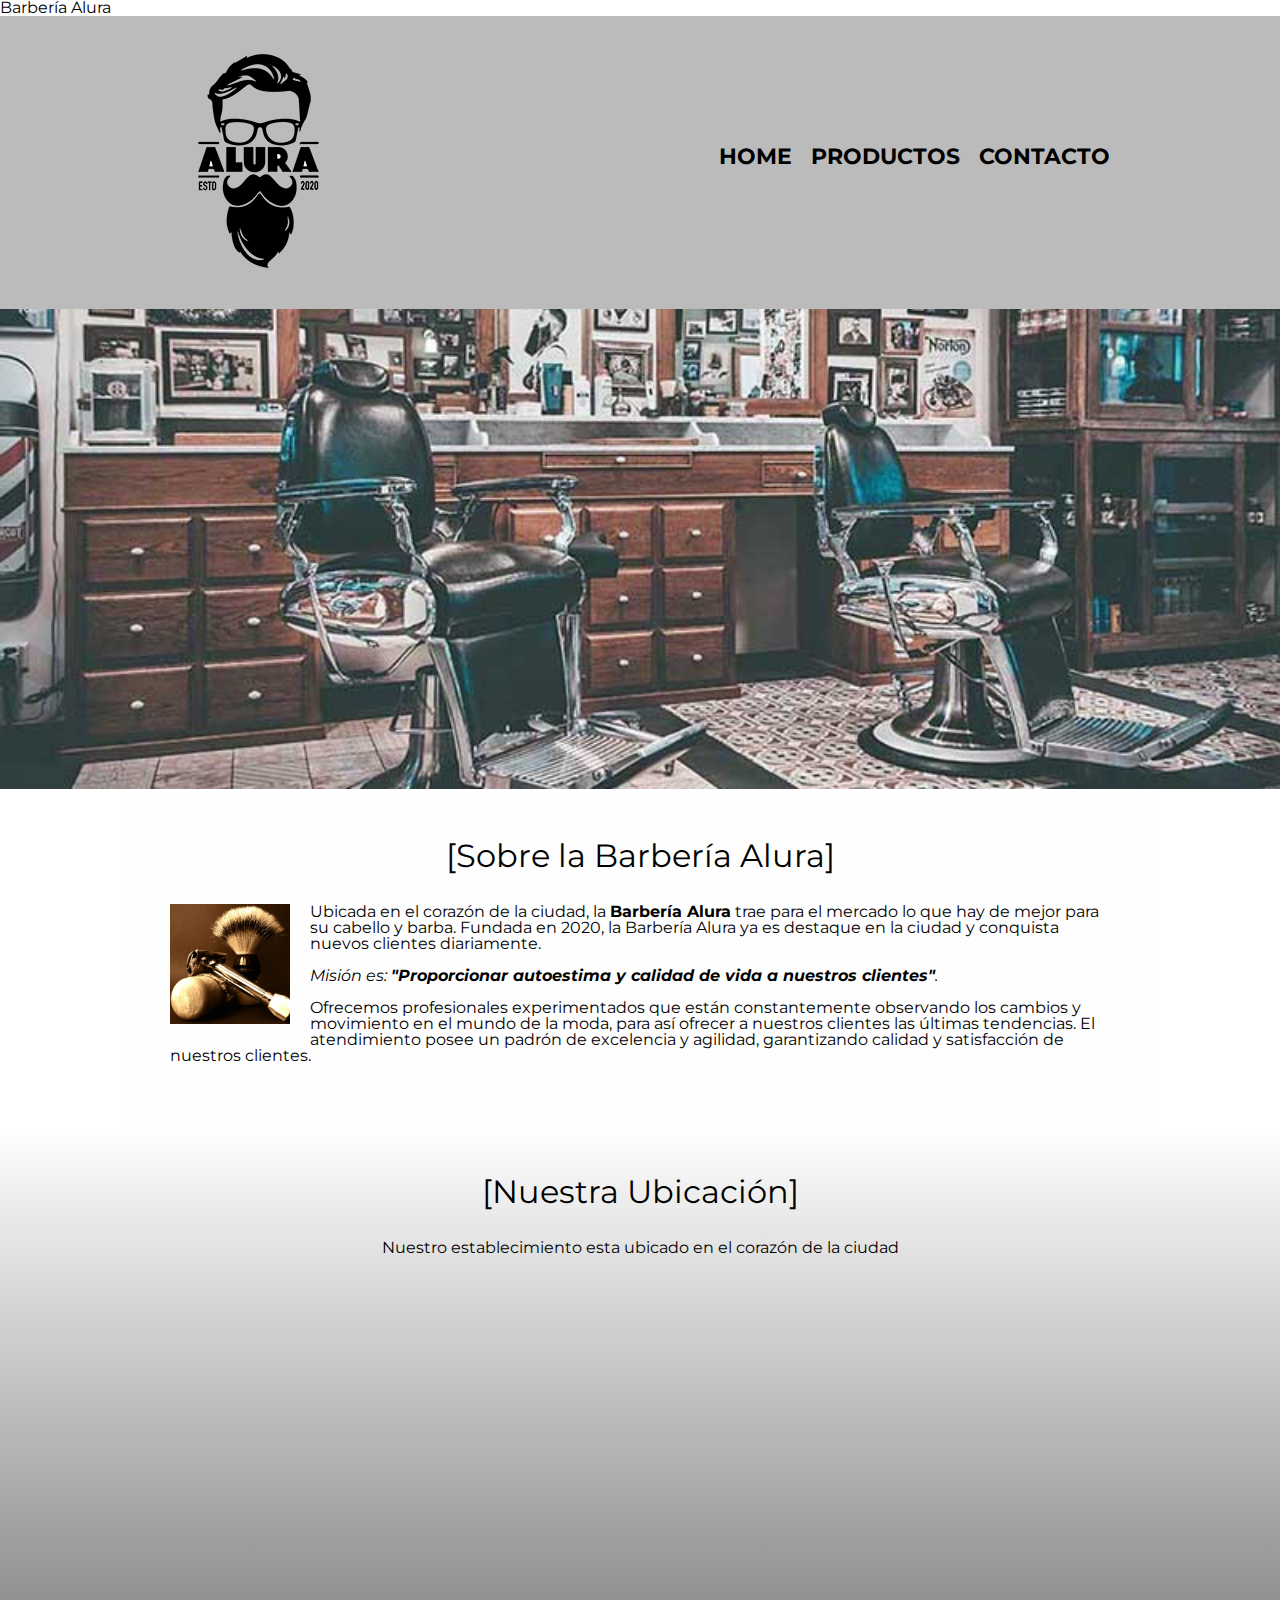
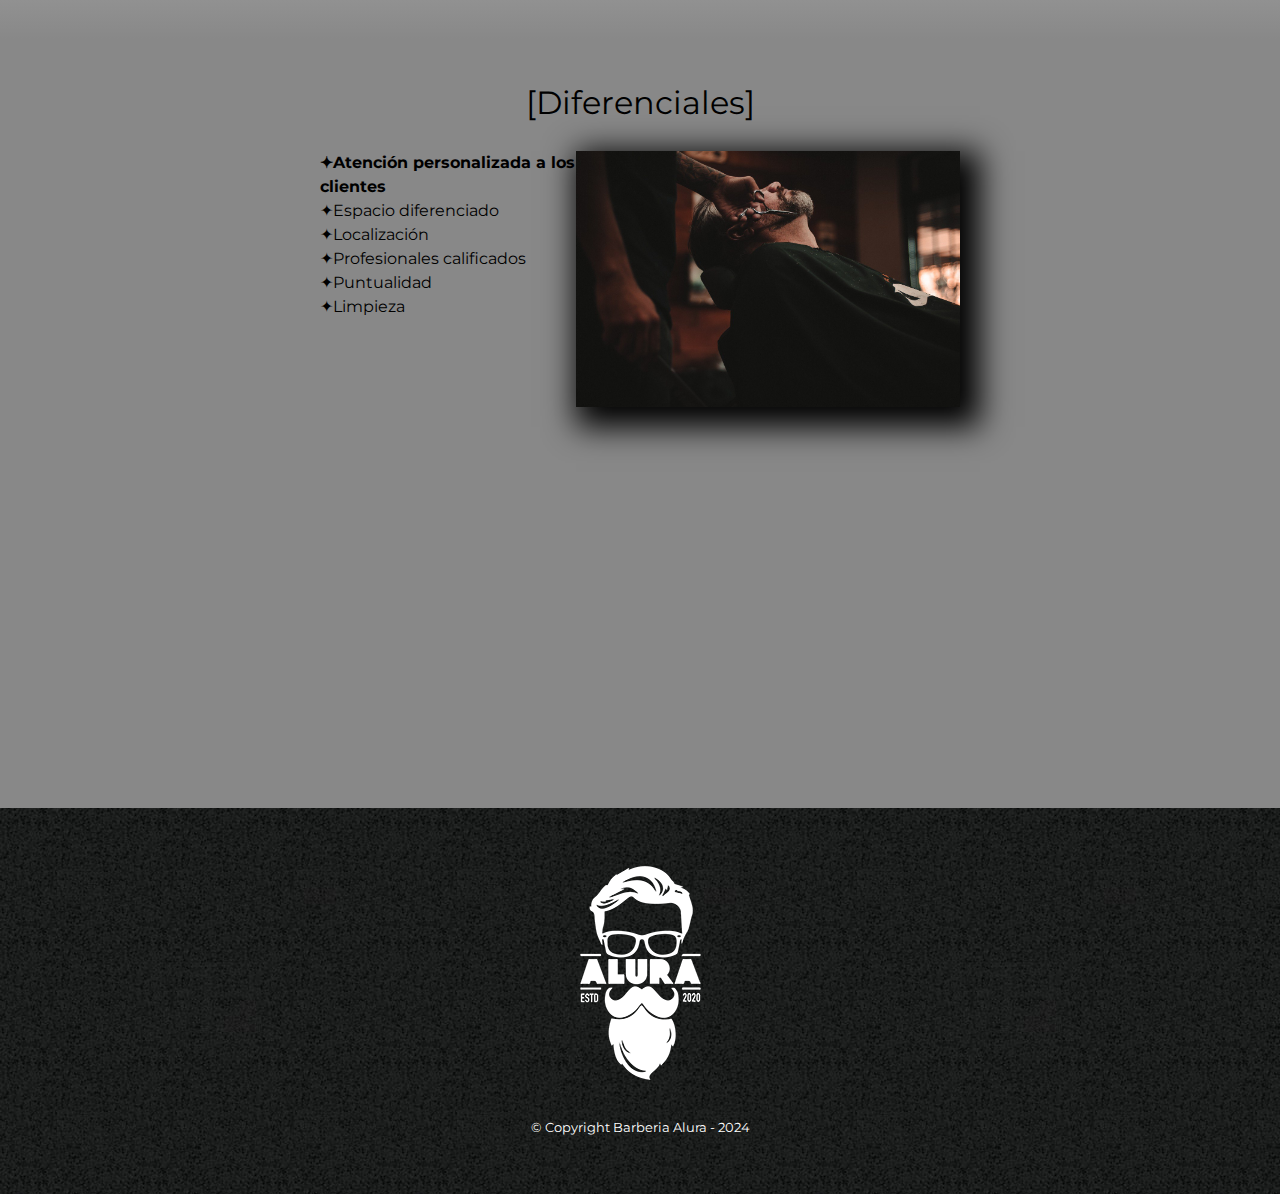
<file: Index.html>
<!DOCTYPE html>

<html lang="es">

    <head>
        
        <meta charset="UTF-8">
        <meta name="viewport" content="width-device-width"
        <title> Barbería Alura</title>
        <link rel="stylesheet" href="reset.css">
        <link rel="stylesheet" href="style.css">
        <link rel="preconnect" href="https://fonts.googleapis.com">
        <link href="https://fonts.googleapis.com/css2?family=Montserrat:ital,wght@0,300;1,300&display=swap" rel="stylesheet">

    </head>

    <body>

        <header>
            <div class="caja">
                <h1><img src="imagenes/logo.png" alt="Logo de la Barbaría"></h1>
                <nav>
                    <ul>
                        <li><a href="Index.html">Home</a></li>
                        <li><a href="productos.html">Productos</a></li>
                        <li><a href="contacto.html">Contacto</a></li>
                    </ul>
                </nav>
            </div>
        </header>   

        <img class="banner" src="banner/banner.jpg">

        <main>
            <section class="principal">

                <h2 class="titulo-principal">Sobre la Barbería Alura</h2>

                <img class="utensilios" src="imagenes/utensilios[1].jpg" alt="utensilios de un barbero">
    
                <p>Ubicada en el corazón de la ciudad, la <strong>Barbería Alura</strong> trae para el mercado lo que hay de mejor para su cabello y barba. Fundada en 2020, la Barbería Alura ya es destaque en la ciudad y conquista nuevos clientes diariamente.</p>
    
                <p id="mision"><em>Misión es: <strong>"Proporcionar autoestima y calidad de vida a nuestros clientes"</strong>.</p></em>
    
                <p>Ofrecemos profesionales experimentados que están constantemente observando los cambios y movimiento en el mundo de la moda, para así ofrecer a nuestros clientes las últimas tendencias. El atendimiento posee un padrón de excelencia y agilidad, garantizando calidad y satisfacción de nuestros clientes.</p>
    
            </section>

            <section class="mapa">
                <h3 class="titulo-principal">Nuestra Ubicación</h3>
                <p>Nuestro establecimiento esta ubicado en el corazón de la ciudad</p>

                <div class="mapa-contenido">
                    <iframe src="https://www.google.com/maps/embed?pb=!1m18!1m12!1m3!1d3656.449840047712!2d-46.6323319!3d-23.588194799999997!2m3!1f0!2f0!3f0!3m2!1i1024!2i768!4f13.1!3m3!1m2!1s0x94ce5a2b2ed7f3a1%3A0xab35da2f5ca62674!2sCaelum%20-%20Education%20and%20Innovation!5e0!3m2!1ses-419!2smx!4v1710897324311!5m2!1ses-419!2smx" width="100%" height="300" style="border:0;" allowfullscreen="" loading="lazy" referrerpolicy="no-referrer-when-downgrade"></iframe>
                </div>

            </section>
    
            <section class="diferenciales">
    
                <h3 class="titulo-principal">Diferenciales</h3>

                <div class="contenido-diferenciales">
                    <ul class="lista-diferenciales">
                        <li class="items">Atención personalizada a los clientes</li>
                        <li class="items">Espacio diferenciado</li>
                        <li class="items">Localización</li>
                        <li class="items">Profesionales calificados</li>
                        <li class="items">Puntualidad</li>
                        <li class="items">Limpieza</li>
                    </ul><img src="diferenciales/diferenciales.jpg" class="imagen-diferenciales">

                </div>

                <div class="video">
                    <iframe width="100%" height="315" src="https://www.youtube.com/embed/wcVVXUV0YUY?si=2DgH5iFaLm6aBZCU" title="YouTube video player" frameborder="0" allow="accelerometer; autoplay; clipboard-write; encrypted-media; gyroscope; picture-in-picture; web-share" allowfullscreen></iframe>
                </div>
    
            </section>



        </main>

        <footer>
            <img src="imagenes/logo-blanco.png" alt="Logo de la Barbaría Alura">
            <p class="copyright">&copy Copyright Barberia Alura - 2024</p>
        </footer>

    </body>
</html>
</file>
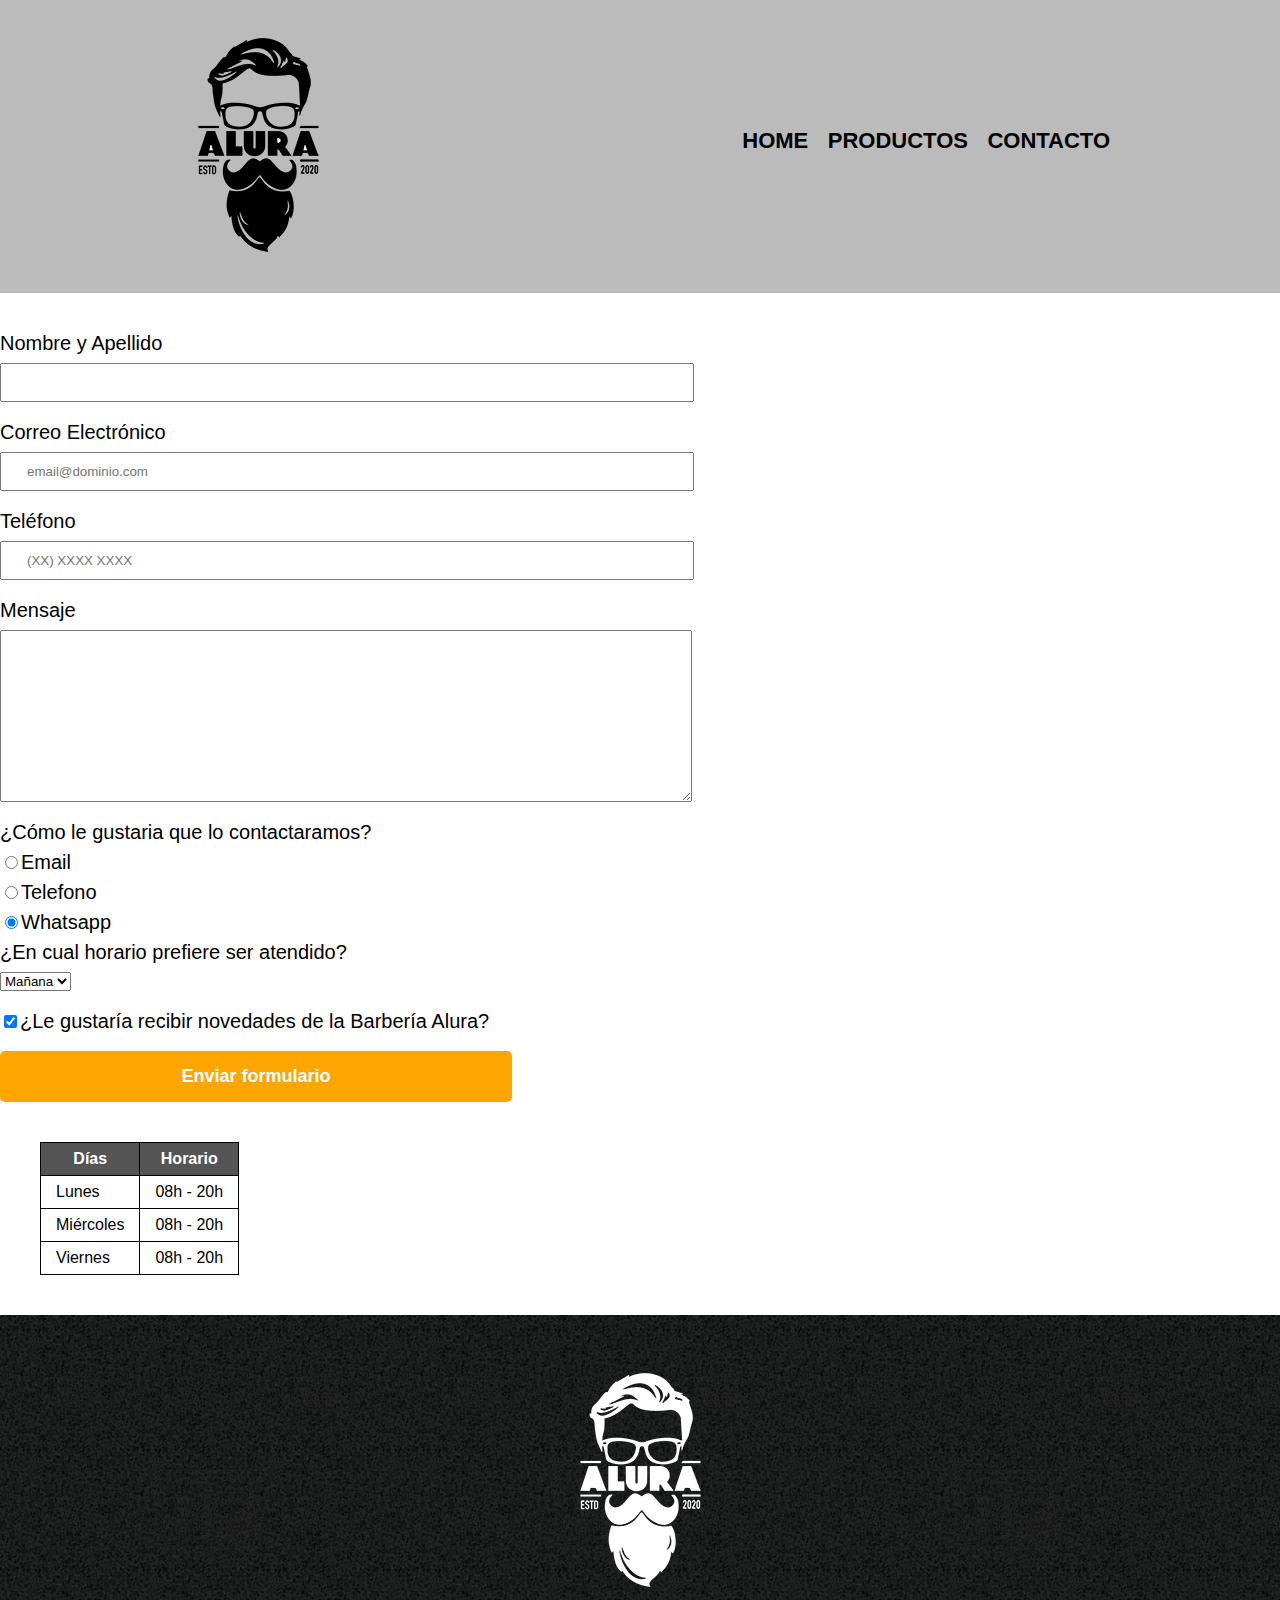
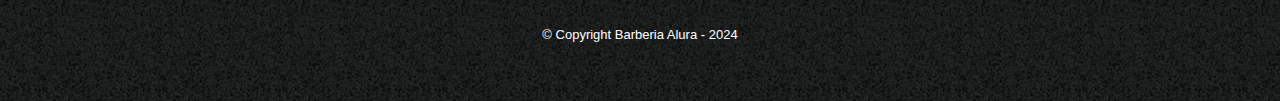
<file: contacto.html>
<!DOCTYPE html>

<html>
    <head>
        <meta charset="UTF-8">
        <title>Contacto - Barbería Alura</title>
        <link rel="stylesheet" href="reset.css">
        <link rel="stylesheet" href="style.css">
    </head>
    <body>
        <header>
            <div class="caja">
                <h1><img src="imagenes/logo.png" alt="Logo de la Barbaría"></h1>
                <nav>
                    <ul>
                        <li><a href="Index.html">Home</a></li>
                        <li><a href="productos.html">Productos</a></li>
                        <li><a href="contacto.html">Contacto</a></li>
                    </ul>
                </nav>
            </div>
        </header>
        <main>
            <form>
                <label for="nombreapellido">Nombre y Apellido</label>
                <input type="text" id="nombreapellido" class="input-padron" required>

                <label for="correoelectronico">Correo Electrónico</label>
                <input type="email" id="correoelectronico" class="input-padron" required placeholder="email@dominio.com">

                <label for="telefono">Teléfono</label>
                <input type="tel" id="telefono" class="input-padron" required placeholder="(XX) XXXX XXXX">

                <label for="mensaje">Mensaje</label>
                <textarea cols="70" rows="10" id="mensaje" class="input-padron" required></textarea>

                <fieldset>
                    <legend>¿Cómo le gustaria que lo contactaramos?</legend>

                    <label for="radio-email"><input type="radio" name="contacto" value="email" id="radio-email">Email</label>
                    
                    <label for="radio-telefono"><input type="radio" name="contacto" value="telefono" id="radio-telefono">Telefono</label>
                    
                    <label for="radio-whatsapp"><input type="radio" name="contacto" value="whatsapp" id="radio-whatsapp" checked>Whatsapp</label>
                    
                </fieldset>

                <fieldset>
                    <legend>¿En cual horario prefiere ser atendido?</legend>
                    <select>
                        <option>Mañana</option>
                        <option>Tarde</option>
                        <option>Noche</option>
                    </select>
                </fieldset>

                <label class="checkbox"><input type="checkbox" checked>¿Le gustaría recibir novedades de la Barbería Alura?</label>

                <input type="submit" value="Enviar formulario" class="enviar">

            </form>

            <table>
                <thead>
                    <tr>
                        <th>Días</th>
                        <th>Horario</th>
                    </tr>
                </thead>

                <tbody>
                    <tr>
                        <td>Lunes</td>
                        <td>08h - 20h</td>
                    </tr>
                    <tr>
                        <td>Miércoles</td>
                        <td>08h - 20h</td>
                    </tr>
                    <tr>
                        <td>Viernes</td>
                        <td>08h - 20h</td>
                    </tr>
                </tbody>

            </table>

        </main>
        <footer>
            <img src="imagenes/logo-blanco.png" alt="Logo de la Barbaría Alura">
            <p class="copyright">&copy Copyright Barberia Alura - 2024</p>
        </footer>
    </body> 
</html>
</file>
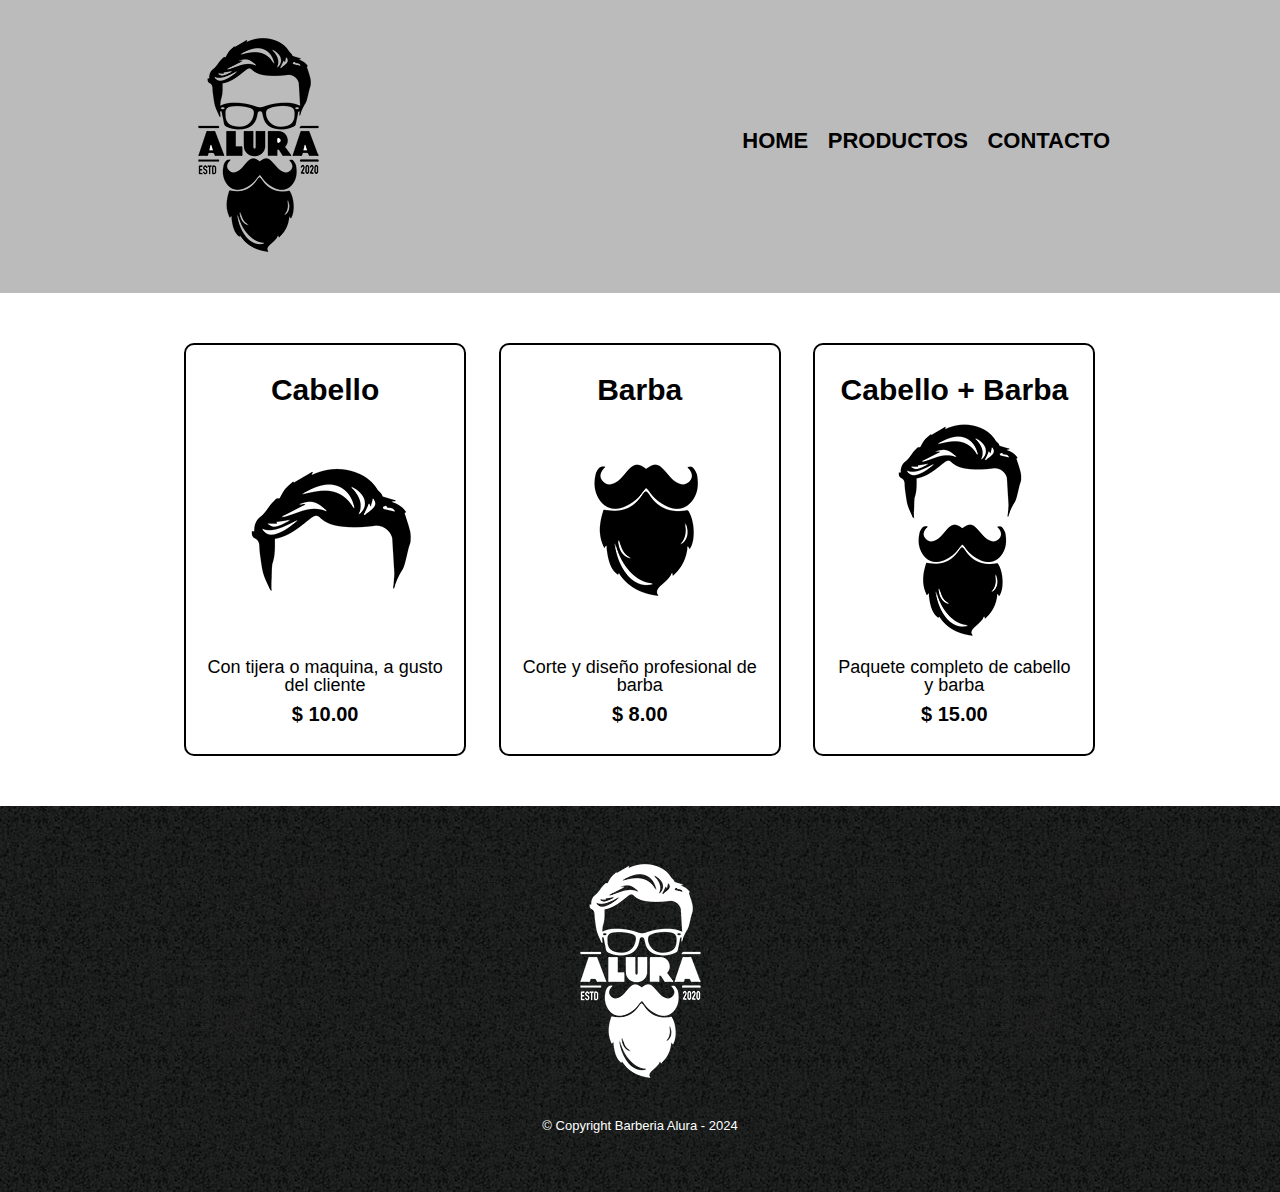
<file: productos.html>
<!DOCTYPE html>

<html>
    <head>
        <meta charset="UTF-8">
        <title>Productos - Barbería Alura</title>
        <link rel="stylesheet" href="reset.css">
        <link rel="stylesheet" href="style.css">
    </head>
    <body>
        <header>
            <div class="caja">
                <h1><img src="imagenes/logo.png"></h1>
                <nav>
                    <ul>
                        <li><a href="Index.html">Home</a></li>
                        <li><a href="productos.html">Productos</a></li>
                        <li><a href="contacto.html">Contacto</a></li>
                    </ul>
                </nav>
            </div>
        </header>

        <main>
            <ul class="productos">
                <li>
                    <h2>Cabello</h2>
                    <img src="imagenes/cabello.jpg">
                    <p class="producto-descripcion">Con tijera o maquina, a gusto del cliente</p>
                    <p class="producto-precio">$ 10.00</p>
                </li>
                <li>
                    <h2>Barba</h2>
                    <img src="imagenes/barba.jpg">
                    <p class="producto-descripcion">Corte y diseño profesional de barba</p>
                    <p class="producto-precio">$ 8.00</p>
                </li>
                <li>
                    <h2>Cabello + Barba</h2>
                    <img src="imagenes/cabello+barba.jpg">
                    <p class="producto-descripcion">Paquete completo de cabello y barba</p>
                    <p class="producto-precio">$ 15.00</p>
                </li>
            </ul>
        </main>

        <footer>
            <img src="imagenes/logo-blanco.png">
            <p class="copyright">&copy Copyright Barberia Alura - 2024</p>
        </footer>
    </body> 
</html>
</file>
<file: style.css>
body{
    font-family: "Montserrat", sans-serif;
}

header{
    background-color: #bbbbbb;
    padding: 20px 0;
}

.caja{
    width: 940px;
    position: relative;
    margin: 0 auto;
}

nav{
    position: absolute;
    top: 110px;
    right: 0px;
}

nav li{
    display: inline;
    margin: 0 0 0 15px;
}

nav a{
    text-transform: uppercase;
    color: black;
    font-weight: bold;
    font-size: 22px;
    text-decoration: none;
}

nav a:hover{
    color: #c78c19;
    text-decoration: underline;
}

.productos{
    width: 940px;
    margin: 0 auto;
    padding: 50px;
}

.productos li{
    display: inline-block;
    text-align: center;
    width: 30%;
    vertical-align: top;
    margin: 0 1.5%;
    padding: 30px 20px;
    box-sizing: border-box;
    border-color: #000000;
    border-width: 2px;
    border-style: solid;
    border-radius: 10px;
}

.productos li:hover{
    border-color: #c78c19;
}

.productos li:active{
    border-color: #088c19;
}

.productos h2{
    font-size:  30px;
    font-weight:  bold;
}

.productos li:hover h2{
    font-size: 33px;
}

.producto-descripcion{
    font-size: 18px;
}

.producto-precio{
    font-size: 20px;
    font-weight: bold;
    margin-top: 10px;
}

footer{
    text-align: center;
    background: url(imagenes/bg.jpg);
    padding: 40px;
}

.copyright{
    color: #ffffff;
    font-size: 13px;
    margin: 20px;
}

form{
    margin: 40px 0;
}

form label, form legend{
    display: block;
    font-size: 20px;
    margin: 0 0 10px;
}

.input-padron{
    display: block;
    margin: 0 0 20px;
    padding: 10px 25px;
    width: 50%;
}

.checkbox{
    margin: 20px 0;
}

.enviar{
    width: 40%;
    padding: 15px 0;
    font-size: 18px;
    font-weight: bold;
    color: white;
    background: orange;
    border: none;
    border-radius: 5px;
    transition: 1s all;
    cursor: pointer;
}

.enviar:hover{
    background: darkorange;
    transform: scale(1.20);
}

table{
    margin: 40px 40px;
}

thead{
    background: #555555;
    color: white;
    font-weight: bold;
}

td, th{
    border: 1px solid #000000;
    padding: 8px 15px;
}

/*Aquí inicia el CSS para nuestra home*/

.banner{
    width: 100%;
}

.principal{
    padding: 3em;
    background: #fefefe;
    width: 940px;
    margin: 0 auto;
}

.titulo-principal{
    text-align: center;
    font-size: 2em;
    margin: 0 0 1em;
    clear: left;
}

.titulo-principal::before{
    content: "[";
}

.titulo-principal::after{
    content: "]";
}

.principal p{
    margin: 0 0 1em;
}

.principal strong{
    font-weight: bold;
}

.principal em{
    font-style: italic;
}

.utensilios{
    width: 120px;
    float: left;
    margin: 0 20px 20px 0;
}

.mapa{
    padding: 3em;
    background: linear-gradient(#fefefe, #888888);
}

.mapa p{
    margin: 0 0 2em;
    text-align: center;
}

.mapa-contenido{
    width: 940px;
    margin: 0 auto;
}

.diferenciales{
    padding: 3em 0;
    background: #888;
}

.contenido-diferenciales{
    width: 640px;
    margin: 0 auto;
}

.lista-diferenciales{
    width: 40%;
    display: inline-block;
    vertical-align: top;
}

.items{
    line-height: 1.5;
}

.items::before{
    content: "✦";
}

.items:first-child{
    font-weight: bold;
}

.imagen-diferenciales{
    width: 60%;
    transition: 400ms;
    box-shadow: 10px 10px 30px 10px #000000;
}

.imagen-diferenciales:hover{
    opacity: 0.3;
}

.video{
    width: 560px;
    margin: 1em auto;
}

@media screen and (max-width:450px){
    h1{
        text-align: center;
    }
    nav{
        position: static;
    }
    .caja, .principal, .mapa-contenido, .contenido-diferenciales, .video{
        width: auto;
    }
    .lista-diferenciales, .imagen-diferenciales{
        width: 100%;
    }
}
</file>
